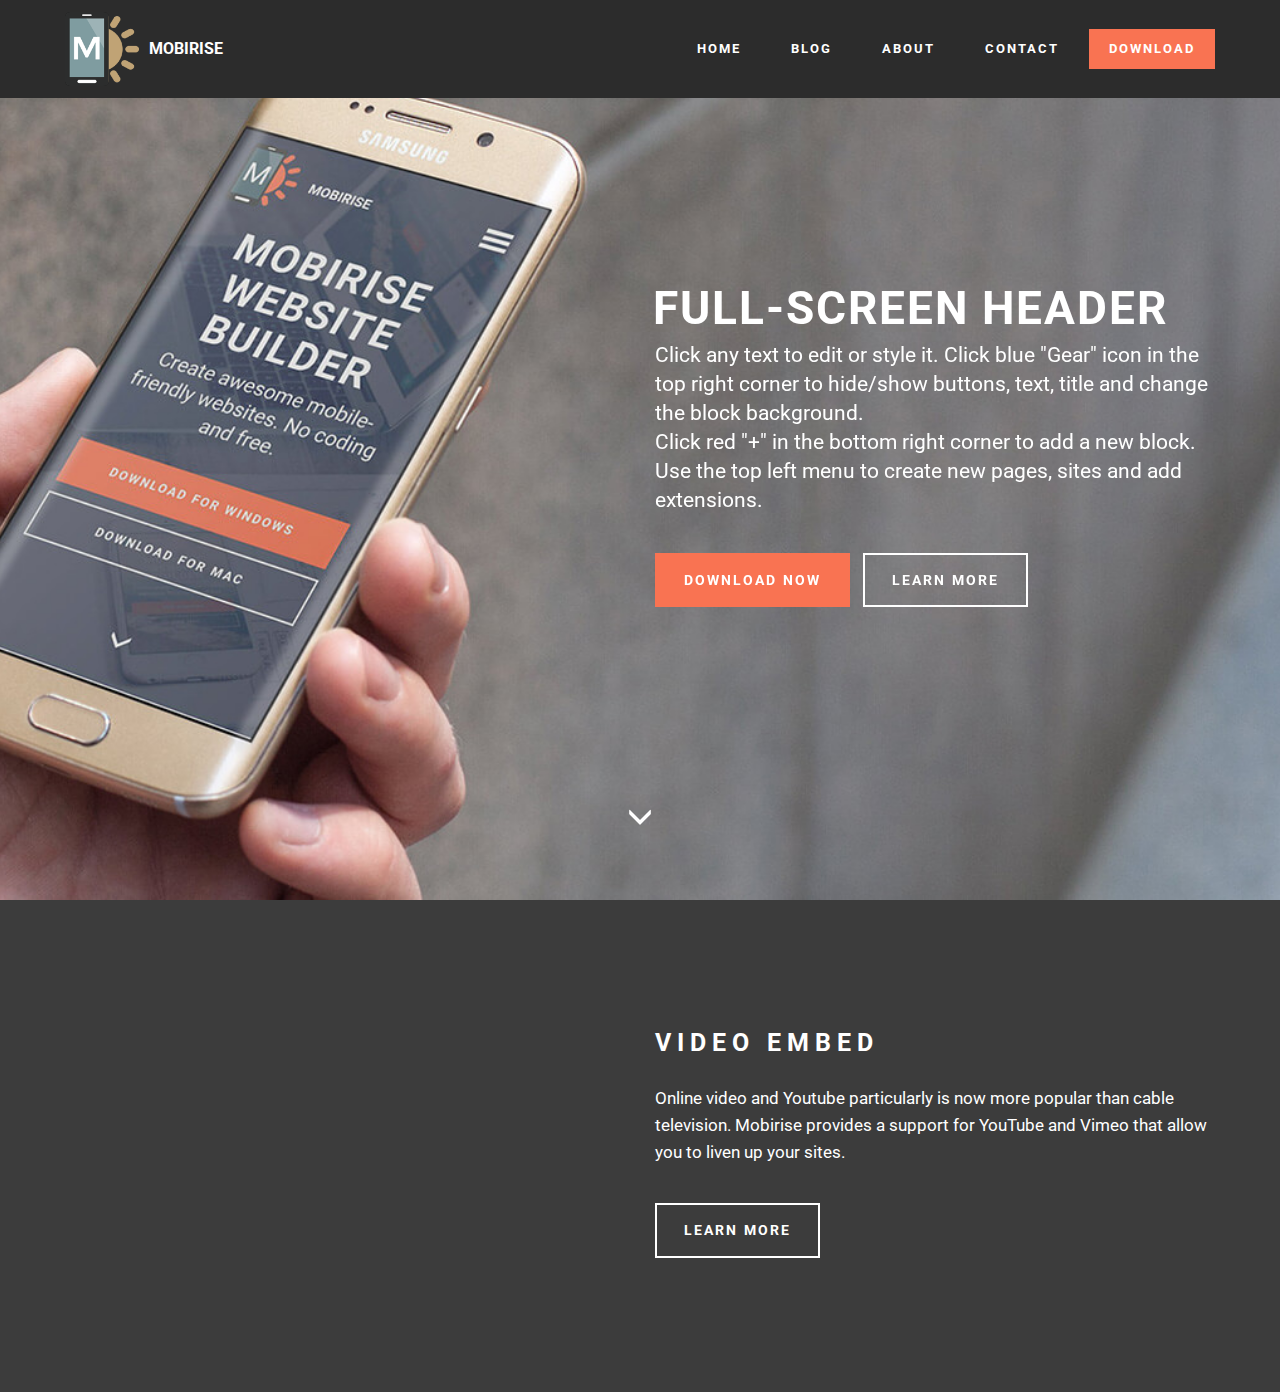
<file: index.html>
<!DOCTYPE html>
<html>
<head>
  <!-- Site made with Mobirise Website Builder v3.12.1, https://mobirise.com -->
  <meta charset="UTF-8">
  <meta http-equiv="X-UA-Compatible" content="IE=edge">
  <meta name="generator" content="Mobirise v3.12.1, mobirise.com">
  <meta name="viewport" content="width=device-width, initial-scale=1">
  <link rel="shortcut icon" href="assets/images/logo.png" type="image/x-icon">
  <meta name="description" content="">
  
  <link rel="stylesheet" href="https://fonts.googleapis.com/css?family=Roboto:700,400&amp;subset=cyrillic,latin,greek,vietnamese">
  <link rel="stylesheet" href="assets/bootstrap/css/bootstrap.min.css">
  <link rel="stylesheet" href="assets/animate.css/animate.min.css">
  <link rel="stylesheet" href="assets/mobirise/css/style.css">
  <link rel="stylesheet" href="assets/mobirise/css/mbr-additional.css" type="text/css">
  
  
  
</head>
<body>
<section class="mbr-navbar mbr-navbar--freeze mbr-navbar--absolute mbr-navbar--sticky mbr-navbar--auto-collapse" id="ext_menu-3">
    <div class="mbr-navbar__section mbr-section">
        <div class="mbr-section__container container">
            <div class="mbr-navbar__container">
                <div class="mbr-navbar__column mbr-navbar__column--s mbr-navbar__brand">
                    <span class="mbr-navbar__brand-link mbr-brand mbr-brand--inline">
                        <span class="mbr-brand__logo"><a href="https://mobirise.com"><img src="assets/images/logo.png" class="mbr-navbar__brand-img mbr-brand__img" alt="Mobirise"></a></span>
                        <span class="mbr-brand__name"><a class="mbr-brand__name text-white" href="https://mobirise.com">MOBIRISE</a></span>
                    </span>
                </div>
                <div class="mbr-navbar__hamburger mbr-hamburger"><span class="mbr-hamburger__line"></span></div>
                <div class="mbr-navbar__column mbr-navbar__menu">
                    <nav class="mbr-navbar__menu-box mbr-navbar__menu-box--inline-right">
                        <div class="mbr-navbar__column">
                            <ul class="mbr-navbar__items mbr-navbar__items--right float-left mbr-buttons mbr-buttons--freeze mbr-buttons--right btn-decorator mbr-buttons--active"><li class="mbr-navbar__item"><a class="mbr-buttons__link btn text-white" href="https://mobirise.com">HOME</a></li> <li class="mbr-navbar__item"><a class="mbr-buttons__link btn text-white" href="https://mobirise.com">BLOG</a></li><li class="mbr-navbar__item"><a class="mbr-buttons__link btn text-white" href="https://mobirise.com">ABOUT</a></li><li class="mbr-navbar__item"><a class="mbr-buttons__link btn text-white" href="https://mobirise.com">CONTACT</a></li></ul>                            
                            <ul class="mbr-navbar__items mbr-navbar__items--right mbr-buttons mbr-buttons--freeze mbr-buttons--right btn-inverse mbr-buttons--active"><li class="mbr-navbar__item"><a class="mbr-buttons__btn btn btn-danger" href="https://mobirise.com">DOWNLOAD</a></li></ul>
                        </div>
                    </nav>
                </div>
            </div>
        </div>
    </div>
</section>

<section class="engine"><a rel="external" href="https://mobirise.com">Web Page Builder</a></section><section class="mbr-box mbr-section mbr-section--relative mbr-section--fixed-size mbr-section--full-height mbr-section--bg-adapted mbr-parallax-background mbr-after-navbar" id="header1-2" style="background-image: url(assets/images/bg5.jpg);">
    <div class="mbr-box__magnet mbr-box__magnet--sm-padding mbr-box__magnet--center-left">
        
        <div class="mbr-box__container mbr-section__container container">
            <div class="mbr-box mbr-box--stretched"><div class="mbr-box__magnet mbr-box__magnet--center-left">
                <div class="row"><div class=" col-sm-6 col-sm-offset-6">
                    <div class="mbr-hero animated fadeInUp">
                        <h1 class="mbr-hero__text">FULL-SCREEN HEADER</h1>
                        <p class="mbr-hero__subtext">Click any text to edit or style it. Click blue "Gear" icon in the top right corner to hide/show buttons, text, title and change the block background. <br> Click red "+" in the bottom right corner to add a new block. Use the top left menu to create new pages, sites and add extensions.</p>
                    </div>
                    <div class="mbr-buttons btn-inverse mbr-buttons--left"><a class="mbr-buttons__btn btn btn-lg btn-danger animated fadeInUp delay" href="https://mobirise.com">DOWNLOAD NOW</a> <a class="mbr-buttons__btn btn btn-lg btn-default animated fadeInUp delay" href="https://mobirise.com">LEARN MORE</a></div>
                </div></div>
            </div></div>
        </div>
        <div class="mbr-arrow mbr-arrow--floating text-center">
            <div class="mbr-section__container container">
                <a class="mbr-arrow__link" href="#msg-box5-4"><i class="glyphicon glyphicon-menu-down"></i></a>
            </div>
        </div>
    </div>
</section>

<section class="mbr-section mbr-section--relative" id="msg-box5-4" style="background-color: rgb(60, 60, 60);">
    
    <div class="mbr-section__container mbr-section__container--isolated container" style="padding-top: 93px; padding-bottom: 93px;">
        <div class="row">
            <div class="mbr-box mbr-box--fixed mbr-box--adapted">
                <div class="mbr-box__magnet mbr-box__magnet--top-right mbr-section__left col-sm-6 image-size" style="width: 50%;">
                    <figure class="mbr-figure mbr-figure--adapted mbr-figure--caption-inside-bottom mbr-figure--full-width"><iframe class="mbr-embedded-video" src="https://www.youtube.com/embed/sOSTC6FM6Bw?rel=0&amp;amp;showinfo=0&amp;autoplay=0&amp;loop=0" width="1280" height="720" frameborder="0" allowfullscreen></iframe></figure>
                </div>
                <div class="mbr-box__magnet mbr-class-mbr-box__magnet--center-left col-sm-6 content-size mbr-section__right">
                    <div class="mbr-section__container mbr-section__container--middle">
                        <div class="mbr-header mbr-header--auto-align mbr-header--wysiwyg">
                            <h3 class="mbr-header__text">VIDEO EMBED</h3>
                            
                        </div>
                    </div>
                    <div class="mbr-section__container mbr-section__container--middle">
                        <div class="mbr-article mbr-article--auto-align mbr-article--wysiwyg"><p>Online video and Youtube particularly is now more popular than cable television. Mobirise provides a support for YouTube and Vimeo that allow you to liven up your sites.</p></div>
                    </div>
                    <div class="mbr-section__container">
                        <div class="mbr-buttons mbr-buttons--auto-align btn-inverse"><a class="mbr-buttons__btn btn btn-lg btn-default" href="https://mobirise.com">LEARN MORE</a></div>
                    </div>
                </div>
                
            </div>
        </div>
    </div>
</section>


  <script src="assets/web/assets/jquery/jquery.min.js"></script>
  <script src="assets/bootstrap/js/bootstrap.min.js"></script>
  <script src="assets/smooth-scroll/smooth-scroll.js"></script>
  <script src="assets/jarallax/jarallax.js"></script>
  <script src="assets/mobirise/js/script.js"></script>
  
  
</body>
</html>
</file>
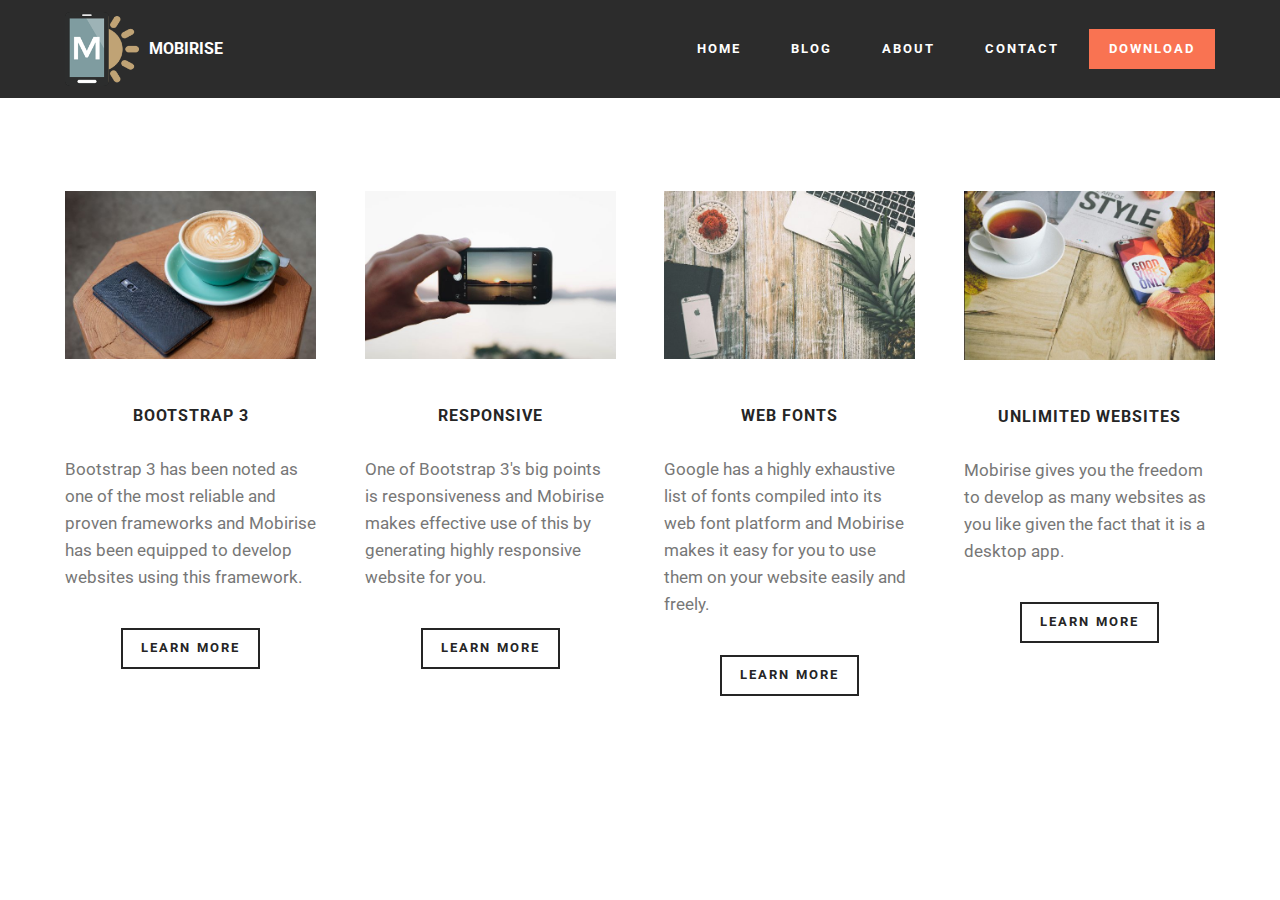
<file: page1.html>
<!DOCTYPE html>
<html>
<head>
  <!-- Site made with Mobirise Website Builder v3.12.1, https://mobirise.com -->
  <meta charset="UTF-8">
  <meta http-equiv="X-UA-Compatible" content="IE=edge">
  <meta name="generator" content="Mobirise v3.12.1, mobirise.com">
  <meta name="viewport" content="width=device-width, initial-scale=1">
  <link rel="shortcut icon" href="assets/images/logo.png" type="image/x-icon">
  <meta name="description" content="Site Creator Description">
  <title>Site Creator Title</title>
  <link rel="stylesheet" href="https://fonts.googleapis.com/css?family=Roboto:700,400&amp;subset=cyrillic,latin,greek,vietnamese">
  <link rel="stylesheet" href="assets/bootstrap/css/bootstrap.min.css">
  <link rel="stylesheet" href="assets/mobirise/css/style.css">
  <link rel="stylesheet" href="assets/mobirise/css/mbr-additional.css" type="text/css">
  
  
  
</head>
<body>
<section class="mbr-navbar mbr-navbar--freeze mbr-navbar--absolute mbr-navbar--sticky mbr-navbar--auto-collapse" id="ext_menu-5">
    <div class="mbr-navbar__section mbr-section">
        <div class="mbr-section__container container">
            <div class="mbr-navbar__container">
                <div class="mbr-navbar__column mbr-navbar__column--s mbr-navbar__brand">
                    <span class="mbr-navbar__brand-link mbr-brand mbr-brand--inline">
                        <span class="mbr-brand__logo"><a href="https://mobirise.com"><img src="assets/images/logo.png" class="mbr-navbar__brand-img mbr-brand__img" alt="Mobirise"></a></span>
                        <span class="mbr-brand__name"><a class="mbr-brand__name text-white" href="https://mobirise.com">MOBIRISE</a></span>
                    </span>
                </div>
                <div class="mbr-navbar__hamburger mbr-hamburger"><span class="mbr-hamburger__line"></span></div>
                <div class="mbr-navbar__column mbr-navbar__menu">
                    <nav class="mbr-navbar__menu-box mbr-navbar__menu-box--inline-right">
                        <div class="mbr-navbar__column">
                            <ul class="mbr-navbar__items mbr-navbar__items--right float-left mbr-buttons mbr-buttons--freeze mbr-buttons--right btn-decorator mbr-buttons--active"><li class="mbr-navbar__item"><a class="mbr-buttons__link btn text-white" href="https://mobirise.com">HOME</a></li> <li class="mbr-navbar__item"><a class="mbr-buttons__link btn text-white" href="https://mobirise.com">BLOG</a></li><li class="mbr-navbar__item"><a class="mbr-buttons__link btn text-white" href="https://mobirise.com">ABOUT</a></li><li class="mbr-navbar__item"><a class="mbr-buttons__link btn text-white" href="https://mobirise.com">CONTACT</a></li></ul>                            
                            <ul class="mbr-navbar__items mbr-navbar__items--right mbr-buttons mbr-buttons--freeze mbr-buttons--right btn-inverse mbr-buttons--active"><li class="mbr-navbar__item"><a class="mbr-buttons__btn btn btn-danger" href="https://mobirise.com">DOWNLOAD</a></li></ul>
                        </div>
                    </nav>
                </div>
            </div>
        </div>
    </div>
</section>

<section class="engine"><a rel="external" href="https://mobirise.com">https://mobirise.com/</a></section><section class="mbr-section mbr-section--relative mbr-section--fixed-size mbr-after-navbar" id="features1-6" style="background-color: rgb(255, 255, 255);">
    
    
    <div class="mbr-section__container container mbr-section__container--std-top-padding" style="padding-top: 93px;">
        <div class="mbr-section__row row">
            <div class="mbr-section__col col-xs-12 col-md-3 col-sm-6">
                <div class="mbr-section__container mbr-section__container--center mbr-section__container--middle">
                    <figure class="mbr-figure"><img src="assets/images/mbr-600x400.jpg" class="mbr-figure__img"></figure>
                </div>
                <div class="mbr-section__container mbr-section__container--middle">
                    <div class="mbr-header mbr-header--reduce mbr-header--center mbr-header--wysiwyg">
                        <h3 class="mbr-header__text">BOOTSTRAP 3</h3>
                    </div>
                </div>
                <div class="mbr-section__container mbr-section__container--middle">
                    <div class="mbr-article mbr-article--wysiwyg">
                        <p>Bootstrap 3 has been noted as one of the most reliable and proven frameworks and Mobirise has been equipped to develop websites using this framework.</p>
                    </div>
                </div>
                <div class="mbr-section__container mbr-section__container--last" style="padding-bottom: 93px;">
                    <div class="mbr-buttons mbr-buttons--center"><a href="https://mobirise.com" class="mbr-buttons__btn btn btn-wrap btn-xs-lg btn-default">LEARN MORE</a></div>
                </div>
            </div>
            <div class="mbr-section__col col-xs-12 col-md-3 col-sm-6">
                <div class="mbr-section__container mbr-section__container--center mbr-section__container--middle">
                    <figure class="mbr-figure"><img src="assets/images/mbr-1-600x400.jpg" class="mbr-figure__img"></figure>
                </div>
                <div class="mbr-section__container mbr-section__container--middle">
                    <div class="mbr-header mbr-header--reduce mbr-header--center mbr-header--wysiwyg">
                        <h3 class="mbr-header__text">RESPONSIVE</h3>
                    </div>
                </div>
                <div class="mbr-section__container mbr-section__container--middle">
                    <div class="mbr-article mbr-article--wysiwyg">
                        <p>One of Bootstrap 3's big points is responsiveness and Mobirise makes effective use of this by generating highly responsive website for you.</p>
                    </div>
                </div>
                <div class="mbr-section__container mbr-section__container--last" style="padding-bottom: 93px;">
                    <div class="mbr-buttons mbr-buttons--center"><a href="https://mobirise.com" class="mbr-buttons__btn btn btn-wrap btn-xs-lg btn-default">LEARN MORE</a></div>
                </div>
            </div>
            <div class="clearfix visible-sm-block"></div>
            <div class="mbr-section__col col-xs-12 col-md-3 col-sm-6">
                <div class="mbr-section__container mbr-section__container--center mbr-section__container--middle">
                    <figure class="mbr-figure"><img src="assets/images/mbr-2-600x400.jpg" class="mbr-figure__img"></figure>
                </div>
                <div class="mbr-section__container mbr-section__container--middle">
                    <div class="mbr-header mbr-header--reduce mbr-header--center mbr-header--wysiwyg">
                        <h3 class="mbr-header__text">WEB FONTS</h3>
                    </div>
                </div>
                <div class="mbr-section__container mbr-section__container--middle">
                    <div class="mbr-article mbr-article--wysiwyg">
                        <p>Google has a highly exhaustive list of fonts compiled into its web font platform and Mobirise makes it easy for you to use them on your website easily and freely.</p>
                    </div>
                </div>
                <div class="mbr-section__container mbr-section__container--last" style="padding-bottom: 93px;">
                    <div class="mbr-buttons mbr-buttons--center"><a href="https://mobirise.com" class="mbr-buttons__btn btn btn-wrap btn-xs-lg btn-default">LEARN MORE</a></div>
                </div>
            </div>
            
            <div class="mbr-section__col col-xs-12 col-md-3 col-sm-6">
                <div class="mbr-section__container mbr-section__container--center mbr-section__container--middle">
                    <figure class="mbr-figure"><img src="assets/images/mbr-600x402.jpg" class="mbr-figure__img"></figure>
                </div>
                <div class="mbr-section__container mbr-section__container--middle">
                    <div class="mbr-header mbr-header--reduce mbr-header--center mbr-header--wysiwyg">
                        <h3 class="mbr-header__text">UNLIMITED WEBSITES</h3>
                    </div>
                </div>
                <div class="mbr-section__container mbr-section__container--middle">
                    <div class="mbr-article mbr-article--wysiwyg">
                        <p>Mobirise gives you the freedom to develop as many websites as you like given the fact that it is a desktop app.</p>
                    </div>
                </div>
                <div class="mbr-section__container mbr-section__container--last" style="padding-bottom: 93px;">
                    <div class="mbr-buttons mbr-buttons--center"><a href="https://mobirise.com" class="mbr-buttons__btn btn btn-wrap btn-xs-lg btn-default">LEARN MORE</a></div>
                </div>
            </div>
            
            
            
        </div>
    </div>
</section>


  <script src="assets/web/assets/jquery/jquery.min.js"></script>
  <script src="assets/bootstrap/js/bootstrap.min.js"></script>
  <script src="assets/smooth-scroll/smooth-scroll.js"></script>
  <script src="assets/mobirise/js/script.js"></script>
  
  
</body>
</html>
</file>
<file: assets/mobirise/css/mbr-additional.css>
#ext_menu-3 .mbr-brand__name {
  font-size: 16px;
}
#ext_menu-3.mbr-navbar--stuck .mbr-navbar__section {
  background: #2c2c2c;
}
#ext_menu-3 .mbr-navbar__section {
  background: #2c2c2c;
}
#ext_menu-3 .mbr-navbar__hamburger {
  color: #ffffff;
}
#msg-box5-4 .mbr-header__text {
  color: #ffffff;
}
#msg-box5-4 .mbr-header__subtext {
  color: #ffffff;
}
#msg-box5-4 .mbr-article {
  color: #ffffff;
}
#ext_menu-5 .mbr-brand__name {
  font-size: 16px;
}
#ext_menu-5.mbr-navbar--stuck .mbr-navbar__section {
  background: #2c2c2c;
}
#ext_menu-5 .mbr-navbar__section {
  background: #2c2c2c;
}
#ext_menu-5 .mbr-navbar__hamburger {
  color: #ffffff;
}
</file>
<file: assets/mobirise/css/style.css>
.is-builder .animated {
  -webkit-animation-name: none !important;
  animation-name: none !important;
}
html {
  position: relative;
  min-height: 100%;
}
.mbr-embedded-video {
  position: relative;
}
.mbr-background-video,
.mbr-background-video-preview {
  bottom: 0;
  left: 0;
  overflow: hidden;
  position: absolute;
  right: 0;
  top: 0;
}
.mbr-parallax-background,
.mbr-background {
  background-attachment: fixed !important;
  background-position: 50% 0;
  background-repeat: no-repeat;
  background-size: cover !important;
}
.mbr-hidden-scrollbar .mbr-parallax-background {
  background-size: auto 130%;
}
.mobile .mbr-parallax-background {
  background-attachment: scroll !important;
}
.mbr-background {
  background-attachment: scroll !important;
}
.mbr-navbar {
  position: relative;
  width: 100%;
}
.mbr-navbar:before {
  content: "";
  display: block;
}
.mbr-navbar__brand-link:after,
.mbr-navbar__brand-img {
  max-height: 74px;
  height: 100%;
}
.mbr-navbar:before,
.mbr-navbar__container {
  height: 98px;
}
.mbr-navbar--ss .mbr-navbar__brand-link:after,
.mbr-navbar--ss .mbr-navbar__brand-img {
  height: 74px;
}
.mbr-navbar--ss:before,
.mbr-navbar--ss .mbr-navbar__container {
  height: 98px;
}
.mbr-navbar--xs .mbr-navbar__brand-link:after,
.mbr-navbar--xs .mbr-navbar__brand-img {
  height: 32px;
}
.mbr-navbar--xs:before,
.mbr-navbar--xs .mbr-navbar__container {
  height: 56px;
}
.mbr-navbar--s .mbr-navbar__brand-link:after,
.mbr-navbar--s .mbr-navbar__brand-img {
  height: 48px;
}
.mbr-navbar--s:before,
.mbr-navbar--s .mbr-navbar__container {
  height: 72px;
}
.mbr-navbar--m .mbr-navbar__brand-link:after,
.mbr-navbar--m .mbr-navbar__brand-img {
  height: 64px;
}
.mbr-navbar--m:before,
.mbr-navbar--m .mbr-navbar__container {
  height: 88px;
}
.mbr-navbar--l .mbr-navbar__brand-link:after,
.mbr-navbar--l .mbr-navbar__brand-img {
  height: 96px;
}
.mbr-navbar--l:before,
.mbr-navbar--l .mbr-navbar__container {
  height: 120px;
}
.mbr-navbar--xl .mbr-navbar__brand-link:after,
.mbr-navbar--xl .mbr-navbar__brand-img {
  height: 128px;
}
.mbr-navbar--xl:before,
.mbr-navbar--xl .mbr-navbar__container {
  height: 152px;
}
.mbr-navbar--short .mbr-navbar__brand-link:after,
.mbr-navbar--short .mbr-navbar__brand-img {
  height: 40px;
}
.mbr-navbar--short .mbr-brand__logo .mbr-iconfont{
  font-size: 40px;
}
.mbr-navbar--short:before,
.mbr-navbar--short .mbr-navbar__container {
  height: 64px;
}
.mbr-navbar--short .mbr-navbar__container {
  padding: 12px 0;
}
@media (max-width: 767px) {
  .mbr-navbar--short .mbr-navbar__brand-link:after,
  .mbr-navbar--short .mbr-navbar__brand-img {
    height: 31px;
  }
  .mbr-navbar--short:before,
  .mbr-navbar--short .mbr-navbar__container {
    height: 45px;
  }
  .mbr-navbar--short .mbr-navbar__container {
    padding: 7px 0;
  }
}
.mbr-navbar__brand-img {
  position: relative;
}
.mbr-navbar__brand-img,
.mbr-navbar__container,
.mbr-navbar__section {
  -webkit-transition: all 300ms ease-in-out 0s;
  -o-transition: all 300ms ease-in-out 0s;
  transition: all 300ms ease-in-out 0s;
}
.mbr-navbar__section {
  background: #2c2c2c;
  height: auto;
  position: absolute;
  top: 0;
  width: 100%;
  z-index: 1000;
}
.mbr-navbar__container {
  display: table;
  padding: 12px 0;
  width: 100%;
}
.mbr-navbar__menu-box {
  display: table;
  width: 100%;
}
.mbr-navbar__menu-box--inline-left,
.mbr-navbar__menu-box--inline-center,
.mbr-navbar__menu-box--inline-right {
  display: block;
  text-align: left;
}
.mbr-navbar__menu-box--inline-center {
  text-align: center;
}
.mbr-navbar__menu-box--inline-right {
  text-align: right;
}
.mbr-navbar__column {
  display: table-cell;
  vertical-align: middle;
}
.mbr-navbar__column--xxs {
  width: 1%;
}
.mbr-navbar__column--xs {
  width: 10%;
}
.mbr-navbar__column--s {
  width: 20%;
}
.mbr-navbar__column--m {
  width: 30%;
}
.mbr-navbar__column--l {
  width: 40%;
}
.mbr-navbar__column--xl {
  width: 50%;
}
.mbr-navbar__menu-box--inline-left .mbr-navbar__column,
.mbr-navbar__menu-box--inline-center .mbr-navbar__column,
.mbr-navbar__menu-box--inline-right .mbr-navbar__column {
  display: inline-block;
}
.mbr-navbar__items {
  float: left;
  padding-left: 0px;
  position: relative;
  left: -20px;
}
.mbr-navbar__items--right {
  float: right;
  left: 0;
}
.float-left {
  float: left;
}
.mbr-navbar__item {
  display: block;
  float: left;
  position: relative;
}
.mbr-navbar__hamburger {
  display: none;
  margin-top: -11px;
  position: absolute;
  right: 0;
  top: 50%;
  z-index: 10000;
}
.mbr-navbar--collapsed .mbr-navbar__container {
  position: relative;
}
.mbr-navbar--collapsed .mbr-navbar__column {
  display: block;
  width: 100%;
}
.mbr-navbar--collapsed .mbr-navbar__items--right {
  padding-top: 13px;
}
.mbr-navbar--collapsed .mbr-navbar__menu {
  background: rgba(0, 0, 0, 0.9);
  display: none;
  height: 100%;
  left: 0;
  position: fixed;
  top: 0;
  width: 100%;
  z-index: 9999;
}
.mbr-navbar--collapsed .mbr-navbar__menu-box {
  display: table-cell;
  vertical-align: middle;
}
.mbr-navbar--collapsed .mbr-navbar__items {
  float: none;
}
.mbr-navbar--collapsed .mbr-navbar__item {
  float: none;
}
.mbr-navbar--collapsed .mbr-navbar__hamburger {
  display: block;
}
.mbr-navbar--collapsed.mbr-navbar--open .mbr-navbar__menu {
  display: table;
}
.mbr-navbar--collapsed.mbr-navbar--open:not(.mbr-navbar--sticky) .mbr-navbar__section {
  background: none;
  position: fixed;
}
.mbr-navbar--collapsed.mbr-navbar--open .mbr-navbar__brand {
  visibility: hidden;
}
.mbr-navbar--collapsed.mbr-navbar--sticky.mbr-navbar--open .mbr-navbar__brand {
  visibility: visible;
}
.mbr-navbar--collapsed.mbr-navbar--open .mbr-navbar__brand-img,
.mbr-navbar--collapsed.mbr-navbar--open .mbr-navbar__container {
  -webkit-transition: none;
  -o-transition: none;
  transition: none;
}
.mbr-navbar--freeze.mbr-navbar--collapsed.mbr-navbar--open .mbr-navbar__hamburger,
.mbr-navbar--freeze.mbr-navbar--collapsed.mbr-navbar--open .mbr-navbar__hamburger:hover {
  color: #fff !important;
}
.mbr-navbar--sticky .mbr-navbar__section {
  position: fixed;
}
.mbr-navbar--absolute {
  position: absolute;
}
/* fix for popup menu conflict */
@media (max-width: 480px) {
  .mbr-navbar--absolute.mbr-navbar[id^=menu-] {
    position: absolute;
  }
}
.mbr-navbar--transparent .mbr-navbar__section {
  background: none;
}
.mbr-navbar--stuck .mbr-navbar__section,
.mbr-navbar--relative .mbr-navbar__section {
  background: #2c2c2c;
}
@media (max-width: 991px) {
  .mbr-navbar--auto-collapse .mbr-navbar__container {
    position: relative;
  }
  .mbr-navbar--auto-collapse .mbr-navbar__column {
    display: block;
    width: 100%;
  }
  .mbr-navbar__column {
    max-height: 100vh;
    overflow-x: hidden;
    overflow-y:auto;
  }
  .mbr-navbar__column::-webkit-scrollbar {
    display:none;
  }
  .mbr-navbar--auto-collapse .mbr-navbar__items--right {
    padding-top: 13px;
  }
  .mbr-navbar--auto-collapse .mbr-navbar__menu {
    background: rgba(0, 0, 0, 0.9);
    display: none;
    height: 100%;
    left: 0;
    position: fixed;
    top: 0;
    width: 100%;
    z-index: 9999;
  }
  .mbr-navbar--auto-collapse .mbr-navbar__menu-box {
    display: table-cell;
    vertical-align: middle;
  }
  .mbr-navbar--auto-collapse .mbr-navbar__items {
    float: none;
  }
  .mbr-navbar--auto-collapse .mbr-navbar__item {
    float: none;
  }
  .mbr-navbar--auto-collapse .mbr-navbar__hamburger {
    display: block;
  }
  .mbr-navbar--auto-collapse.mbr-navbar--open .mbr-navbar__menu {
    display: table;
  }
  .mbr-navbar--auto-collapse.mbr-navbar--open:not(.mbr-navbar--sticky) .mbr-navbar__section {
    background: none;
    position: fixed;
  }
  .mbr-navbar--auto-collapse.mbr-navbar--open .mbr-navbar__brand {
    visibility: hidden;
  }
  .mbr-navbar--auto-collapse.mbr-navbar--sticky.mbr-navbar--open .mbr-navbar__brand {
    visibility: visible;
  }
  .mbr-navbar--auto-collapse.mbr-navbar--open .mbr-navbar__brand-img,
  .mbr-navbar--auto-collapse.mbr-navbar--open .mbr-navbar__container {
    -webkit-transition: none;
    -o-transition: none;
    transition: none;
  }
}
.mbr-after-navbar:before {
  content: "";
  display: block;
  height: 98px;
}
.mbr-hamburger {
  cursor: pointer;
  height: 23px;
  width: 30px;
}
.mbr-hamburger:focus {
  outline: none;
}
.mbr-hamburger__line,
.mbr-hamburger__line:before,
.mbr-hamburger__line:after {
  content: "";
  position: absolute;
  display: block;
  height: 1px;
  cursor: pointer;
}
.mbr-hamburger__line,
.mbr-hamburger__line:before,
.mbr-hamburger__line:after {
  width: 30px;
  border-bottom: 5px solid;
  top: 9px;
}
.mbr-hamburger__line:before {
  top: -9px;
}
.mbr-hamburger__line:after {
  top: 9px;
}
.mbr-hamburger__line,
.mbr-hamburger__line:before,
.mbr-hamburger__line:after {
  -webkit-transition: all 300ms ease-in-out;
  transition: all 300ms ease-in-out;
}
.mbr-hamburger--open .mbr-hamburger__line {
  border-color: transparent;
}
.mbr-hamburger--open .mbr-hamburger__line:before,
.mbr-hamburger--open .mbr-hamburger__line:after {
  top: 0;
}
.mbr-hamburger--open .mbr-hamburger__line:before {
  -ms-transform: rotate(45deg);
  -webkit-transform: rotate(45deg);
  transform: rotate(45deg);
}
.mbr-hamburger--open .mbr-hamburger__line:after {
  top: 10px;
  -ms-transform: translatey(-10px) rotate(-45deg);
  -webkit-transform: translatey(-10px) rotate(-45deg);
  transform: translatey(-10px) rotate(-45deg);
}
@media (max-width: 767px) {
  .mbr-hamburger {
    height: 23px;
    width: 27px;
  }
  .mbr-hamburger__line,
  .mbr-hamburger__line:before,
  .mbr-hamburger__line:after {
    width: 27px;
    border-bottom: 4px solid;
    top: 9px;
  }
  .mbr-hamburger__line:before {
    top: -9px;
  }
  .mbr-hamburger__line:after {
    top: 9px;
  }
}

.navbar-dropdown .hamburger-icon {
  content: "";
  width: 16px;
  -webkit-box-shadow: 0 -6px 0 1px,0 0 0 1px,0 6px 0 1px;
  -moz-box-shadow: 0 -6px 0 1px,0 0 0 1px,0 6px 0 1px;
  box-shadow: 0 -6px 0 1px,0 0 0 1px,0 6px 0 1px;
}

.mbr-brand {
  display: block;
  float: left;
  position: relative;
}
.mbr-brand,
.mbr-brand:hover {
  text-decoration: none;
}
.mbr-brand__name {
  display: block;
  font-weight: bold;
  margin-top: 5px;
  text-align: center;
}
.mbr-brand__name,
.mbr-brand__name:hover {
  text-decoration: none;
}
.mbr-brand--inline {
  display: table;
}
.mbr-brand--inline:after {
  content: "";
  display: table-cell;
  width: 1px;
}
.mbr-brand--inline .mbr-brand__logo,
.mbr-brand--inline .mbr-brand__name {
  display: table-cell;
  vertical-align: middle;
}
.mbr-brand--inline .mbr-brand__logo {
  padding-right: 10px;
}
.mbr-brand--inline .mbr-brand__name {
  margin: 0;
  text-align: left;
}
.mbr-form {
  display: table;
  margin-top: -13px;
  position: relative;
  top: 14px;
  width: 100%;
}
.mbr-form__left,
.mbr-form__right {
  display: table-cell;
  vertical-align: top;
}
.mbr-form__left {
  padding-right: 3px;
}
.mbr-form__right {
  width: 1px;
}
@media (max-width: 530px) {
  .mbr-form {
    display: block;
    margin-top: -27px;
    position: relative;
    top: 26px;
  }
  .mbr-form__left,
  .mbr-form__right {
    display: block;
  }
  .mbr-form__left {
    margin-bottom: 12px;
    padding-right: 0;
  }
  .mbr-form__right {
    width: 100%;
  }
}
.mbr-section {
  padding: 0 20px;
}
.mbr-section--no-padding {
  padding: 0;
}
.mbr-section--relative {
  position: relative;
}
.mbr-section--fixed-size {
  overflow: hidden;
}
.mbr-section--full-height {
  height: 100vh;
}
.mbr-section--full-height.mbr-after-navbar:before {
  display: none;
}
.mbr-section--bg-adapted {
  background-attachment: scroll;
  background-position: 50% 0;
  background-repeat: no-repeat;
  background-size: cover;
}
.mbr-section--gray {
  background-color: #444444;
}
.mbr-section--light-gray {
  background-color: #f0f0f0;
}
.mbr-section--dark-gray {
  background-color: #3c3c3c;
}
.mbr-section__container {
  padding: 0;
  position: relative;
  z-index: 3;
}
.mbr-section__container--center {
  text-align: center;
}
.mbr-section__container--std-padding {
  padding: 93px 0;
}
.mbr-section__container--std-top-padding {
  padding-top: 93px;
}
.mbr-section__container--std-bot-padding {
  padding-bottom: 93px;
}
.mbr-section__container--sm-padding {
  padding: 41px 0;
}
.mbr-section__container--sm-top-padding {
  padding-top: 41px;
}
.mbr-section__container--sm-bot-padding {
  padding-bottom: 41px;
}
.mbr-section__container--isolated {
  padding-bottom: 93px;
  padding-top: 93px;
}
.mbr-section__container--first {
  padding-top: 93px;
  padding-bottom: 41px;
}
.mbr-section__container--middle {
  padding-bottom: 41px;
}
.mbr-section__container--last {
  padding-bottom: 93px;
}
.mbr-section__row {
  margin-left: -24px;
  margin-right: -24px;
}
.mbr-section__col {
  overflow: hidden;
  padding-left: 24px;
  padding-right: 24px;
}
.mbr-section__left {
  padding-right: 40px;
}
.mbr-section__right {
  padding-left: 15px;
}
.mbr-section__header {
  line-height: 1.5em;
  margin: -10px 0 0;
  text-align: center;
}
@media (min-width: 768px) {
  .mbr-section--short-paddings .mbr-section__container--std-padding {
    padding: 59px 0;
  }
  .mbr-section--short-paddings .mbr-section__container--std-top-padding {
    padding-top: 59px;
  }
  .mbr-section--short-paddings .mbr-section__container--std-bot-padding {
    padding-bottom: 59px;
  }
  .mbr-section--short-paddings .mbr-section__container--sm-padding {
    padding: 41px 0;
  }
  .mbr-section--short-paddings .mbr-section__container--sm-top-padding {
    padding-top: 41px;
  }
  .mbr-section--short-paddings .mbr-section__container--sm-bot-padding {
    padding-bottom: 41px;
  }
  .mbr-section--short-paddings .mbr-section__container--isolated {
    padding-bottom: 59px;
    padding-top: 59px;
  }
  .mbr-section--short-paddings .mbr-section__container--first {
    padding-top: 59px;
    padding-bottom: 41px;
  }
  .mbr-section--short-paddings .mbr-section__container--middle {
    padding-bottom: 41px;
  }
  .mbr-section--short-paddings .mbr-section__container--last {
    padding-bottom: 59px;
  }
}
@media (max-width: 767px) {
  .mbr-section__left {
    padding-right: 15px;
  }
  .mbr-section__right {
    padding-left: 15px;
    padding-top: 51px;
  }
}
.mbr-arrow {
  bottom: 71px;
  left: 0;
  line-height: 1px;
  padding: 0 20px;
  position: absolute;
  width: 100%;
  z-index: 3;
}
.mbr-arrow__link {
  display: inline-block;
  font-size: 26px;
}
.mbr-arrow__link,
.mbr-arrow__link:hover,
.mbr-arrow__link:focus {
  color: #fff;
}
.mbr-arrow--floating .mbr-arrow__link {
  -webkit-animation: floating-arrow 1.6s infinite ease-in-out 0s;
  -o-animation: floating-arrow 1.6s infinite ease-in-out 0s;
  animation: floating-arrow 1.6s infinite ease-in-out 0s;
}
@-webkit-keyframes floating-arrow {
  from {
    -webkit-transform: translateY(0);
    transform: translateY(0);
  }
  65% {
    -webkit-transform: translateY(11px);
    transform: translateY(11px);
  }
  to {
    -webkit-transform: translateY(0);
    transform: translateY(0);
  }
}
@-o-keyframes floating-arrow {
  from {
    -webkit-transform: translateY(0);
    transform: translateY(0);
  }
  65% {
    -webkit-transform: translateY(11px);
    transform: translateY(11px);
  }
  to {
    -webkit-transform: translateY(0);
    transform: translateY(0);
  }
}
@keyframes floating-arrow {
  from {
    -webkit-transform: translateY(0);
    transform: translateY(0);
  }
  65% {
    -webkit-transform: translateY(11px);
    transform: translateY(11px);
  }
  to {
    -webkit-transform: translateY(0);
    transform: translateY(0);
  }
}
.mbr-arrow--dark .mbr-arrow__link,
.mbr-arrow--dark .mbr-arrow__link:hover,
.mbr-arrow--dark .mbr-arrow__link:focus {
  color: #252525;
}
@media (max-width: 767px) {
  .mbr-arrow {
    bottom: 41px;
  }
}
@media (max-width: 320px) {
  .mbr-arrow {
    bottom: 21px;
    text-align: center;
  }
}
@media all and (device-width: 320px) and (device-height: 568px) and (orientation: portrait) {
  .mbr-arrow {
    bottom: 31px;
  }
}
.mbr-box {
  display: table;
  width: 100%;
}
.mbr-box--fixed {
  table-layout: fixed;
}
.mbr-box--stretched {
  height: 100%;
}
.mbr-box__magnet {
  display: table-cell;
  float: none;
  height: 100%;
  margin-bottom: 0;
  margin-top: 0;
  text-align: center;
  vertical-align: middle;
}
.mbr-box__magnet--sm-padding {
  padding: 41px 0;
}
.mbr-box__magnet--top-left,
.mbr-box__magnet--top-center,
.mbr-box__magnet--top-right {
  vertical-align: top;
}
.mbr-box__magnet--bottom-left,
.mbr-box__magnet--bottom-center,
.mbr-box__magnet--bottom-right {
  vertical-align: bottom;
}
.mbr-box__magnet--top-left,
.mbr-box__magnet--center-left,
.mbr-box__magnet--bottom-left {
  text-align: left;
}
.mbr-box__magnet--top-right,
.mbr-box__magnet--center-right,
.mbr-box__magnet--bottom-right {
  text-align: right;
}
.mbr-box__container {
  height: 50%;
}
@media (max-width: 767px) {
  .mbr-box__container {
    height: 100%;
  }
  .mbr-box--adapted {
    display: block;
  }
  .mbr-box--adapted > .mbr-box__magnet {
    display: block;
    height: auto;
  }
}
.mbr-overlay {
  background: #222;
  bottom: 0;
  left: 0;
  position: absolute;
  right: 0;
  top: 0;
  z-index: 2;
}
.mbr-google-map__marker {
  color: #252525;
  display: none;
  margin: 0;
}
.mbr-google-map--loaded .mbr-google-map__marker {
  display: block;
}
.mbr-hero {
  color: #fff;
  position: relative;
}
.mbr-hero__text {
  font-size: 46px;
  font-weight: bold;
  left: -2px;
  letter-spacing: 2px;
  line-height: 50px;
  margin: -18px 0 1px 0;
  padding-bottom: 41px;
  position: relative;
  top: 8px;
}
.mbr-hero__subtext {
  font-size: 21px;
  line-height: 29px;
  margin: -32px 0 3px 0;
  padding: 0 0 41px 0;
  position: relative;
  top: 6px;
}
.mbr-figure {
  display: inline-block;
  /*line-height: 1px;*/
  margin: 0;
  max-width: 100%;
  overflow: hidden;
  position: relative;
}
.mbr-figure--no-bg {
  background: none;
}
.mbr-figure--full-width {
  display: block;
  width: 100%;
}
.mbr-figure.mbr-after-navbar:before {
  display: none;
}
.mbr-figure--full-width iframe,
.mbr-figure--full-width .mbr-figure__img,
.mbr-figure--full-width .mbr-figure__map {
  width: 100%;
}
.mbr-figure iframe,
.mbr-figure__img,
.mbr-figure__map {
  max-width: 100%;
}
@-webkit-keyframes mapCircleLoading {
  from {
    -webkit-transform: rotate(0deg);
  }
  to {
    -webkit-transform: rotate(359deg);
  }
}
@keyframes mapCircleLoading {
  from {
    transform: rotate(0deg);
  }
  to {
    transform: rotate(359deg);
  }
}
.mbr-figure__map {
  height: 400px;
  position: relative;
}
.mbr-figure__map--short {
  height: 300px;
}
.mbr-figure__map iframe {
  height: 100%;
  width: 100%;
}
.mbr-figure__map [data-state-details] {
  color: #6b6763;
  font-family: "Roboto", Helvetica, Arial, sans-serif;
  height: 1.5em;
  margin-top: -0.75em;
  padding-left: 20px;
  padding-right: 20px;
  position: absolute;
  text-align: center;
  top: 50%;
  width: 100%;
}
.mbr-figure__map[data-state] {
  background: #e9e5dc;
}
.mbr-figure__map[data-state="loading"] [data-state-details] {
  display: none;
}
.mbr-figure__map[data-state="loading"]::after {
  content: "";
  -webkit-animation: mapCircleLoading .6s infinite linear;
  animation: mapCircleLoading .6s infinite linear;
  border-radius: 50%;
  border: 6px rgba(255, 255, 255, 0.35) solid;
  border-top-color: #fff;
  height: 40px;
  left: 50%;
  margin-left: -20px;
  margin-top: -20px;
  position: absolute;
  top: 50%;
  width: 40px;
}
.mbr-figure__caption {
  background: rgba(0, 0, 0, 0.5);
  bottom: 0;
  color: #fff;
  display: block;
  font-size: 17px;
  left: 0;
  line-height: 1.3em;
  min-height: 53px;
  padding: 17px 20px;
  position: absolute;
  text-align: left;
  width: 100%;
}
.mbr-figure__caption--no-padding {
  padding: 17px 0;
}
.mbr-figure--wysiwyg .mbr-figure__caption a,
.mbr-figure--wysiwyg .mbr-figure__caption a:hover {
  color: inherit;
  text-decoration: underline;
}
.mbr-figure--caption-inside-top .mbr-figure__caption {
  bottom: auto;
  top: 0;
}
.mbr-figure--caption-outside-top .mbr-figure__caption,
.mbr-figure--caption-outside-bottom .mbr-figure__caption {
  background: none;
  position: relative;
}
.mbr-figure--no-bg.mbr-figure--caption-outside-top .mbr-figure__caption,
.mbr-figure--no-bg.mbr-figure--caption-outside-bottom .mbr-figure__caption {
  color: #252525;
}
.mbr-figure--no-bg.mbr-figure--caption-outside-top .mbr-figure__caption {
  margin-top: -3px;
  padding-top: 0;
}
.mbr-figure--no-bg.mbr-figure--caption-outside-bottom .mbr-figure__caption {
  margin-top: -2px;
  padding-bottom: 0;
  top: 2px;
}
.mbr-figure__caption--std-grid {
  background: none;
  z-index: 2;
  overflow: hidden;
}
@media (min-width: 768px) {
  .mbr-figure__caption--std-grid {
    width: 715px;
    left: 50%;
    margin-left: -357.5px;
    padding: 17px 0;
  }
}
@media (min-width: 992px) {
  .mbr-figure__caption--std-grid {
    width: 935px;
    margin-left: -467.5px;
  }
}
@media (min-width: 1200px) {
  .mbr-figure__caption--std-grid {
    width: 1150px;
    margin-left: -575px;
  }
}
.mbr-figure__caption--std-grid:before {
  bottom: 0;
  content: "";
  position: absolute;
  top: 0;
  width: 200%;
  z-index: -1;
  margin-left: -50%;
}
.mbr-figure--caption-inside-top .mbr-figure__caption--std-grid:before,
.mbr-figure--caption-inside-bottom .mbr-figure__caption--std-grid:before {
  background: rgba(0, 0, 0, 0.6);
}
.mbr-figure__caption-small {
  color: #ccc;
  display: block;
  font-size: 14px;
  line-height: 1.3em;
}
.mbr-figure--no-bg.mbr-figure--caption-outside-top .mbr-figure__caption-small,
.mbr-figure--no-bg.mbr-figure--caption-outside-bottom .mbr-figure__caption-small {
  color: #777;
}
@media (max-width: 767px) {
  .mbr-figure--adapted {
    display: block;
    width: 100%;
  }
  .mbr-figure--adapted iframe,
  .mbr-figure--adapted .mbr-figure__img,
  .mbr-figure--adapted .mbr-figure__map {
    width: 100%;
  }
  .mbr-figure--caption-inside-top .mbr-figure__caption,
  .mbr-figure--caption-inside-bottom .mbr-figure__caption {
    background: none;
    position: relative;
  }
  .mbr-figure--caption-inside-top .mbr-figure__caption--std-grid:before,
  .mbr-figure--caption-inside-bottom .mbr-figure__caption--std-grid:before {
    display: none;
  }
}
.mbr-reviews {
  list-style: none;
  margin: 0 -15px;
  padding: 3px 0 0 0;
}
.mbr-reviews__item {
  position: relative;
  margin-top: 39px;
}
.mbr-reviews__text {
  background: #fafafa;
  border-radius: 3px;
  border: 1px solid #ededed;
  color: #777;
  font-size: 16px;
  line-height: 26px;
  padding: 20px;
  position: relative;
}
.mbr-reviews__text:before {
  -webkit-transform: rotate(45deg);
  -ms-transform: rotate(45deg);
  -o-transform: rotate(45deg);
  transform: rotate(45deg);
  width: 14px;
  height: 14px;
  background-color: #fafafa;
  border-color: #ededed;
  border-style: none solid solid none;
  border-width: 0 1px 1px 0;
  bottom: -8px;
  content: "";
  display: block;
  left: 50px;
  position: absolute;
}
.mbr-reviews__p {
  margin: 0;
}
.mbr-reviews__author {
  margin-top: 30px;
  padding-left: 102px;
  position: relative;
}
.mbr-reviews__author--short {
  margin-top: 27px;
  padding-left: 32px;
}
.mbr-reviews__author-img {
  width: 50px;
  height: 50px;
  border-radius: 50%;
  left: 33px;
  position: absolute;
  top: 0;
}
.mbr-reviews__author-name {
  color: #777;
  font-size: 14px;
  font-weight: bold;
  position: relative;
  top: -3px;
}
.mbr-reviews__author-bio {
  color: #999;
  font-size: 12px;
}
@media (max-width: 767px) {
  .mbr-reviews__author {
    padding-bottom: 32px;
  }
  .mbr-reviews__author--short {
    padding-bottom: 1px;
  }
}
@media (min-width: 768px) and (max-width: 991px) {
  .mbr-reviews__item:nth-of-type(2n+1) {
    clear: left;
  }
}
@media (min-width: 992px) {
  .mbr-reviews__item:nth-of-type(3n+1) {
    clear: left;
  }
}
@media (max-width: 991px) {
  .mbr-header--reduce .mbr-header__text {
    padding-top: 1em;
    margin-top: -1em;
  }
}
.mbr-header {
  margin-top: -20px;
  padding: 0;
  position: relative;
  text-align: left;
  top: 10px;
}
.mbr-header--std-padding {
  padding-bottom: 41px;
}
.mbr-header--center {
  text-align: center;
}
.mbr-header__text {
  display: block;
  font-size: 25px;
  font-weight: bold;
  letter-spacing: 6px;
  line-height: 1.5em;
  margin: 0;
}
.mbr-header__subtext {
  color: #777;
  font-size: 14px;
  font-style: italic;
  letter-spacing: 1px;
  margin: 8px 0 7px 0;
}
.mbr-header--inline {
  margin-top: 0;
  padding: 41px 0 28px 0;
  top: 0;
}
.mbr-header--inline .mbr-header__text {
  letter-spacing: 4px;
  line-height: 1em;
  margin: 15px 0 0 0;
}
@media (max-width: 767px) {
  .mbr-header--inline {
    padding: 47px 0 38px 0;
  }
  .mbr-header--inline .mbr-header__text {
    display: block;
    margin: 0 0 38px 0;
  }
  .mbr-header--auto-align .mbr-header__text,
  .mbr-header--auto-align .mbr-header__subtext {
    left: 0;
    text-align: center !important;
  }
}
@media (min-width: 768px) {
  .mbr-header--reduce {
    margin-top: -5px;
    top: 2px;
  }
  .mbr-header--reduce .mbr-header__text {
    font-size: 16px;
    letter-spacing: 1px;
    line-height: 1.1em;
    padding-top: 0.4em;
    margin-top: -0.4em;
  }
}
.mbr-social-icons__icon {
  -webkit-transition: all 0.2s ease-in-out 0s;
  -o-transition: all 0.2s ease-in-out 0s;
  transition: all 0.2s ease-in-out 0s;
  color: #fff;
  cursor: pointer;
  display: inline-block;
  font-size: 29px;
  height: 56px;
  line-height: 61px;
  margin: 0 10px 13px 0;
  position: relative;
  text-align: center;
  width: 56px;
}
.mbr-social-icons__icon:hover {
  color: #fff;
}
.mbr-social-icons--style-1 .mbr-social-icons__icon:hover {
  background: #252525 !important;
}
.mbr-contacts {
  color: #9c9c9c;
  font-size: 14px;
  line-height: 1.7em;
  padding: 45px 0 46px;
}
.mbr-contacts__img {
  max-width: 100%;
  margin: 6px 0 5px 40px;
}
.mbr-contacts__img--left {
  margin-left: 0;
}
.mbr-contacts__text {
  margin: 0;
}
.mbr-contacts__header {
  color: #fff;
  font-size: 14px;
  letter-spacing: 1px;
  margin-bottom: 20px;
  margin-top: 3px;
}
.mbr-contacts__list {
  list-style: none;
  margin: 0;
  padding: 0;
}
@media (max-width: 767px) {
  .mbr-contacts__img {
    margin-bottom: 10px;
  }
  .mbr-contacts__header {
    margin-top: 20px;
    margin-bottom: 10px;
  }
  .mbr-contacts__column {
    margin-top: 37px;
  }
}
.mbr-footer {
  color: #9c9c9c;
  font-size: 13px;
  letter-spacing: 1px;
  line-height: 1.5em;
  padding: 37px 0 39px;
  word-spacing: 1px;
}
.mbr-footer__copyright {
  margin: 0;
}
.mbr-buttons {
  margin: -26px 0 13px 0;
  position: relative;
  text-align: left;
  top: 26px;
}
.mbr-buttons__btn,
.mbr-buttons__link {
  margin: 0 10px 13px 0;
}
.mbr-buttons__btn,
.mbr-buttons__link,
.mbr-buttons__btn:hover,
.mbr-buttons__link:hover {
  text-decoration: none;
}
.mbr-buttons--top {
  top: 44px;
  margin-top: -62px;
}
.mbr-buttons--no-offset {
  margin-top: 0;
  top: 0;
}
.mbr-buttons--only-links {
  left: -20px;
}
.mbr-buttons--center {
  left: 5px;
  text-align: center;
}
.mbr-buttons--center.mbr-buttons--only-links {
  left: 0;
}
.mbr-buttons--right {
  text-align: right;
}
.mbr-buttons--right .mbr-buttons__btn,
.mbr-buttons--right .mbr-buttons__link {
  margin: 0 0 13px 10px;
}
.mbr-buttons--right.mbr-buttons--only-links {
  left: 20px;
}
.mbr-buttons--activated {
  left: 5px;
  text-align: center;
}
.mbr-buttons--activated .mbr-buttons__btn,
.mbr-buttons--activated .mbr-buttons__link {
  margin-left: 0;
  margin-right: 0;
}
.mbr-buttons--activated .mbr-buttons__link {
  font-size: 25px;
  padding: 10px 30px 2px;
}
.mbr-buttons--activated .mbr-buttons__btn {
  font-size: 15px;
  margin-top: 9px;
  padding: 15px 30px;
}
.mbr-buttons--freeze.mbr-buttons--activated .mbr-buttons__link {
  font-size: 25px !important;
}
.mbr-buttons--freeze.mbr-buttons--activated .mbr-buttons__link,
.mbr-buttons--freeze.mbr-buttons--activated .mbr-buttons__link:hover {
  color: #fff !important;
}
.mbr-buttons--freeze.mbr-buttons--activated .mbr-buttons__btn {
  font-size: 15px !important;
}
@media (max-width: 991px) {
  .mbr-buttons {
    top: 0;
  }
  form:not(.mbr-form) .mbr-buttons {
    top: 26px;
  }
  .mbr-buttons:first-child {
    margin-top: 0;
  }
  .mbr-buttons--active {
    left: 5px;
    text-align: center;
  }
  .mbr-buttons--active .mbr-buttons__btn,
  .mbr-buttons--active .mbr-buttons__link {
    margin-left: 0;
    margin-right: 0;
  }
  .mbr-buttons--right.mbr-buttons--only-links {
    left: 0;
  }
  .mbr-buttons--active .mbr-buttons__link {
    font-size: 25px;
    padding: 10px 30px 2px;
  }
  .mbr-buttons--active .mbr-buttons__btn {
    font-size: 15px;
    margin-top: 9px;
    padding: 15px 30px;
  }
  .mbr-buttons--freeze.mbr-buttons--active .mbr-buttons__link {
    font-size: 25px !important;
  }
  .mbr-buttons--freeze.mbr-buttons--active .mbr-buttons__link,
  .mbr-buttons--freeze.mbr-buttons--active .mbr-buttons__link:hover {
    color: #fff !important;
  }
  .mbr-buttons--freeze.mbr-buttons--active .mbr-buttons__btn {
    font-size: 15px !important;
  }
}
@media (max-width: 767px) {
  .mbr-buttons--auto-align {
    left: 5px;
    margin-top: -26px;
    text-align: center;
    top: 26px;
  }
  .mbr-buttons--auto-align.mbr-buttons--only-links {
    left: 0;
  }
}
@media (max-width: 530px) {
  .mbr-buttons {
    left: 0;
  }
  .mbr-buttons__btn,
  .mbr-buttons__link,
  .mbr-buttons--right .mbr-buttons__btn,
  .mbr-buttons--right .mbr-buttons__link {
    display: inline-block;
    margin: 0 0 13px 0;
    text-align: center;
    width: 100%;
  }
  .mbr-buttons--activated .mbr-buttons__btn,
  .mbr-buttons--activated .mbr-buttons__link,
  .mbr-buttons--active .mbr-buttons__btn,
  .mbr-buttons--active .mbr-buttons__link {
    width: auto;
  }
  .mbr-buttons--activated .mbr-buttons__btn,
  .mbr-buttons--active .mbr-buttons__btn {
    margin-top: 9px;
  }
}
.mbr-article {
  color: #777;
  font-size: 17px;
  line-height: 27px;
  text-align: left;
  position: relative;
  margin-top: -21px;
  top: 14px;
}
.mbr-article--wysiwyg h1,
.mbr-article--wysiwyg h2,
.mbr-article--wysiwyg h3,
.mbr-article--wysiwyg h4,
.mbr-article--wysiwyg h5,
.mbr-article--wysiwyg h6 {
  color: #252525;
  display: block;
  font-weight: bold;
  line-height: 1.3em;
  text-align: left;
}
.mbr-article--wysiwyg h1 {
  font-size: 27px;
  letter-spacing: 3px;
}
.mbr-article--wysiwyg h2 {
  font-size: 23px;
  letter-spacing: 2px;
}
.mbr-article--wysiwyg h3 {
  font-size: 19px;
  letter-spacing: 1px;
}
.mbr-article--wysiwyg h4 {
  font-size: 14px;
}
.mbr-article--wysiwyg h5 {
  font-size: 11px;
}
.mbr-article--wysiwyg h6 {
  font-size: 10px;
}
.mbr-article--wysiwyg p,
.mbr-article--wysiwyg ul,
.mbr-article--wysiwyg ol,
.mbr-article--wysiwyg blockquote {
  margin: 0 0 10px 0;
}
.mbr-article--wysiwyg blockquote {
  font-size: 17px;
  border-color: #f97352;
}
@media (max-width: 767px) {
  .mbr-article--auto-align.mbr-article--wysiwyg p,
  .mbr-article--auto-align {
    text-align: left !important;
  }
}
.social-likes__counter {
  -webkit-transition: all 0.2s ease-in-out 0s;
  -o-transition: all 0.2s ease-in-out 0s;
  transition: all 0.2s ease-in-out 0s;
  background: #3c3c3c;
  border-radius: 23px;
  font-size: 12px;
  height: 23px;
  line-height: 24px;
  min-width: 23px;
  padding: 0 5px;
  position: absolute;
  right: -7px;
  text-align: center;
  top: -7px;
}
.social-likes__counter_empty {
  display: none;
}
.social-likes_style-1 .social-likes__icon:hover {
  background: #252525 !important;
}
.social-likes_style-1 .social-likes__icon:hover .social-likes__counter {
  background: #f97352;
}
.social-likes_style-2 .social-likes__icon {
  background: #252525;
}
.social-likes_style-2 .social-likes__counter {
  background: #f97352;
}
.social-likes_style-2 .social-likes__icon:hover .social-likes__counter {
  background: #3c3c3c;
}
.mbr-plan {
  padding-bottom: 41px;
  padding-left: 1px;
  padding-right: 0;
  position: relative;
}
.mbr-plan--first,
.mbr-plan:first-child {
  padding-left: 0;
}
.mbr-plan--last,
.mbr-plan:last-child {
  padding-bottom: 93px;
}
.mbr-plan__box {
  background: #fff;
}
.mbr-plan__header {
  background: #444;
  overflow: hidden;
  padding: 20px 15px;
  color: #fff;
}
.mbr-plan__number {
  border-bottom: 1px dotted #ddd;
  color: #333;
  font-size: 80px;
  line-height: 0;
  margin: 0px 10px;
  padding: 41px 0;
  text-align: center;
  margin-bottom: 41px;
}
.mbr-plan__details {
  padding-bottom: 41px;
}
.mbr-plan__details ul,
.mbr-plan__list {
  list-style: none;
  margin: 0;
  padding: 0;
}
.mbr-plan__details ul {
  text-align: center;
}
.mbr-plan__details li,
.mbr-plan__item {
  line-height: 40px;
  padding: 0 15px;
}
.mbr-plan__item {
  text-align: center;
}
.mbr-plan__buttons {
  overflow: hidden;
  padding: 0 15px 41px;
}
.mbr-plan--favorite {
  margin-right: -1px;
  margin-top: -30px;
  padding-left: 0;
  top: 15px;
  z-index: 5;
}
.mbr-plan--favorite .mbr-plan__number:before {
  content: "";
  display: block;
  height: 15px;
}
.mbr-plan--favorite .mbr-plan__box {
  padding-bottom: 15px;
  box-shadow: 0px 0px 20px 5px rgba(0, 0, 0, 0.1);
}
.mbr-plan--primary .mbr-plan__header {
  background: #4c6972;
}
.mbr-plan--success .mbr-plan__header {
  background: #7ac673;
}
.mbr-plan--info .mbr-plan__header {
  background: #27aae0;
}
.mbr-plan--warning .mbr-plan__header {
  background: #faaf40;
}
.mbr-plan--danger .mbr-plan__header {
  background: #f97352;
}
@media (max-width: 767px) {
  .mbr-plan,
  .mbr-plan--first,
  .mbr-plan:first-child {
    padding-left: 15px;
    padding-right: 15px;
  }
  .mbr-plan__number {
    font-size: 79px;
  }
  .mbr-plan__details {
    font-size: 17px;
  }
  .mbr-plan--favorite {
    margin: 0;
    top: 0;
  }
}
.mbr-number {
  display: inline-block;
  margin-top: -0.12em;
}
.mbr-number__num {
  display: inline-table;
  height: 1em;
}
.mbr-number__group {
  display: table-cell;
  font-weight: bold;
  position: relative;
  vertical-align: middle;
}
.mbr-number__left {
  display: none;
  font-size: 0.34em;
  line-height: 0;
  padding: 0px 5px;
  vertical-align: super;
}
.mbr-number__right {
  display: none;
  font-size: 0.25em;
  padding: 0px 5px;
  vertical-align: middle;
  white-space: nowrap;
}
.mbr-number__caption {
  display: block;
  font-size: 0.19em;
  line-height: 1em;
  opacity: 0.5;
  padding-top: 0.5em;
  text-align: center;
}
.mbr-number--price .mbr-number__value {
  padding-right: 0.28em;
}
.mbr-number--price .mbr-number__left {
  display: inline;
}
.mbr-number--short-price .mbr-number__left,
.mbr-number--short-price .mbr-number__right {
  display: inline;
}
.mbr-number--short-price .mbr-number__caption {
  display: none;
}
.mbr-number--inverse-price .mbr-number__group {
  top: 0.1em;
}
.mbr-number--inverse-price .mbr-number__left {
  display: none;
}
.mbr-number--inverse-price .mbr-number__value {
  padding-left: 0.28em;
}
.mbr-number--inverse-price .mbr-number__right {
  display: inline;
}


/* iconfont default styling */
/* for buttons */
.mbr-iconfont.mbr-iconfont-btn,
.mbr-buttons__btn .mbr-iconfont{ /* depricated, used only for compatibility */
  padding-right: 0.3em;
  font-size: 2em;
  line-height: 0.4em;
  vertical-align: text-bottom;
  position: relative;
  top: -0.1em;
  text-decoration:none;
}

/* menu links */
.mbr-iconfont.mbr-iconfont-btn-parent,
.mbr-buttons__link .mbr-iconfont{ /* depricated, used only for compatibility */
  padding-right: 0.3em;
  font-size: 1.5em;
  position: relative;
  top: -0.2em;
  vertical-align:middle
}

/* msg-box4 */
.mbr-iconfont.mbr-iconfont-msg-box4,
.mbr-iconfont.mbr-iconfont-msg-box5{
  font-size: 357px;
  text-decoration:none;
  color:#FFFFFF;
}


/*menu logo */
.mbr-iconfont.mbr-iconfont-menu,
.mbr-iconfont.mbr-iconfont-ext__menu{
  font-size: 74px;
  text-decoration:none;
  color:#FFFFFF;
}

/* contacts1 */
.mbr-iconfont.mbr-iconfont-contacts1{
  font-size: 119px;
  text-decoration:none;
  color:#9C9C9C;
}

.mbr-iconfont.mbr-iconfont-features1{
  font-size: 250px; /* ~ image.height */
  text-decoration:none;
}

@media (max-width: 768px) {
  .image-size{
    width: 100% !important;
  }
  .content-size{
    width: 100%;
  }
}.engine {
	position: absolute;
	text-indent: -2400px;
	text-align: center;
	padding: 0;
	top: 0;
	left: -2400px;
}
</file>
